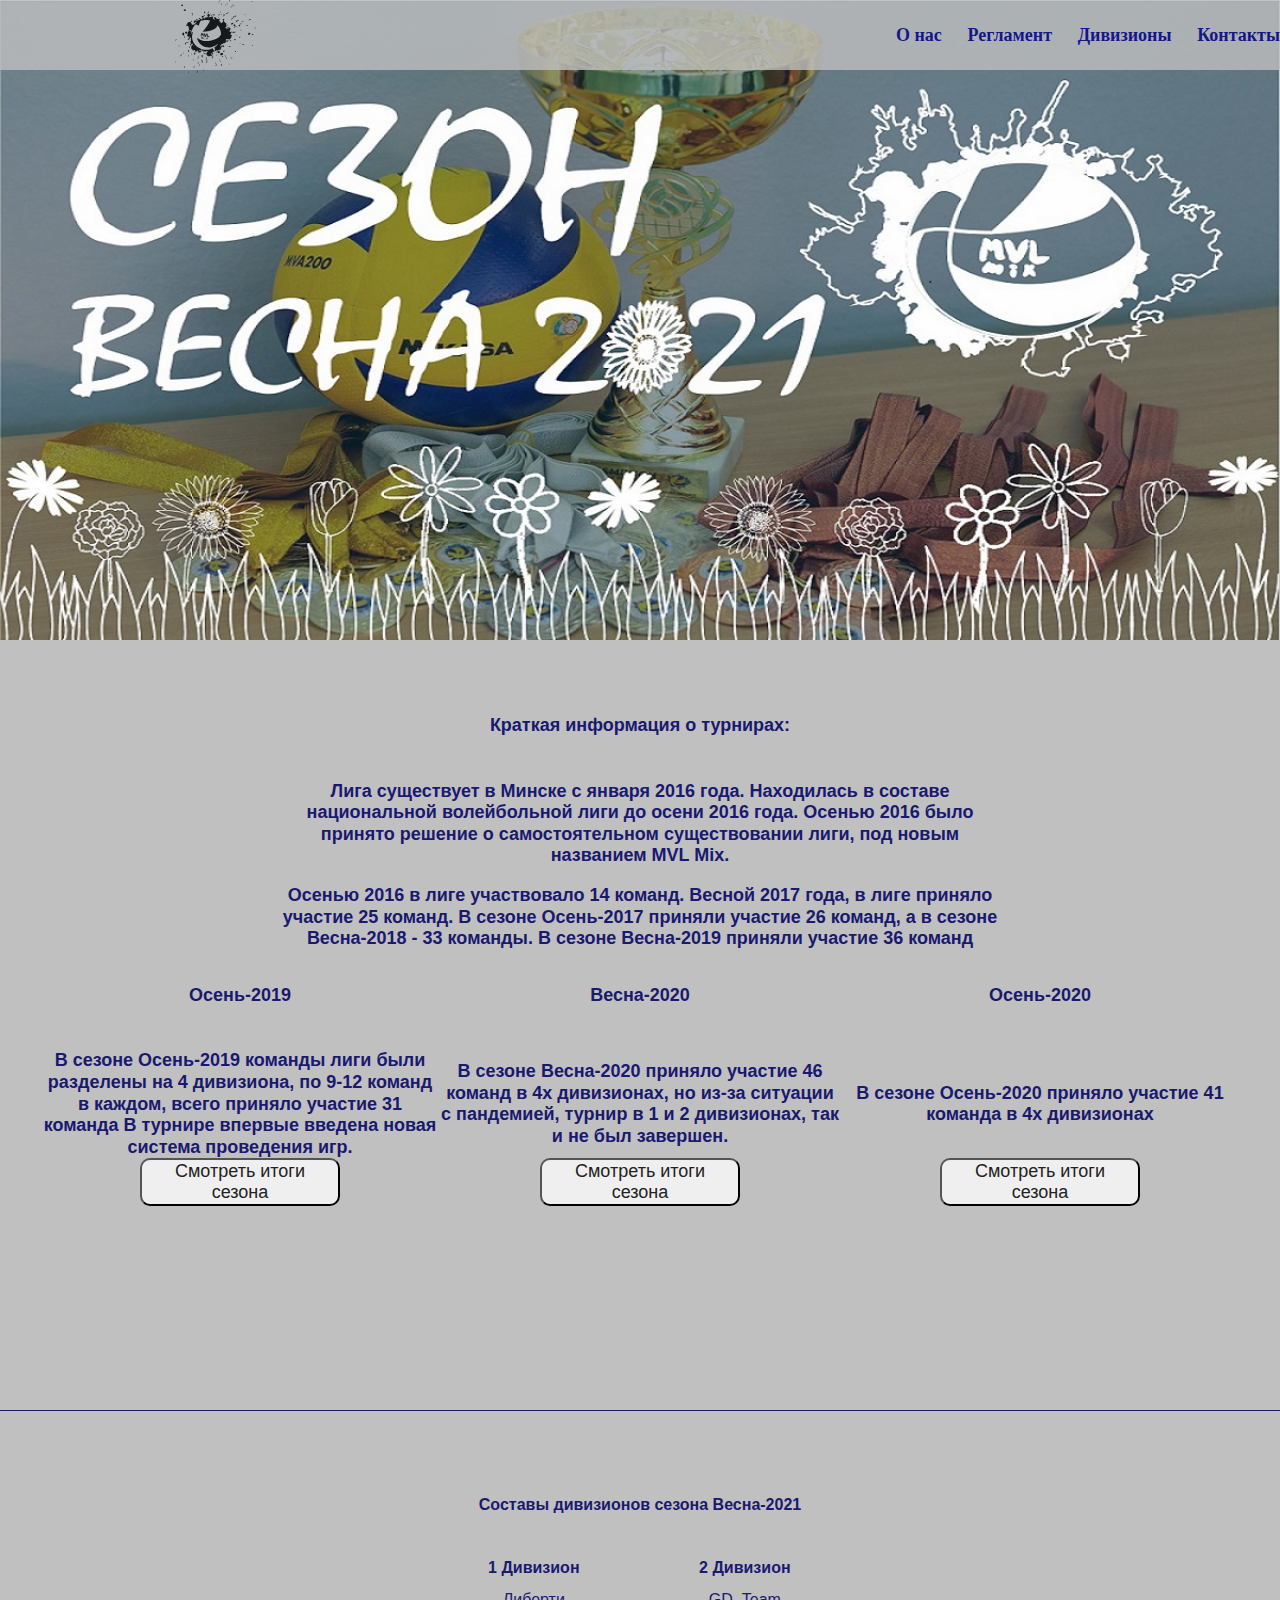
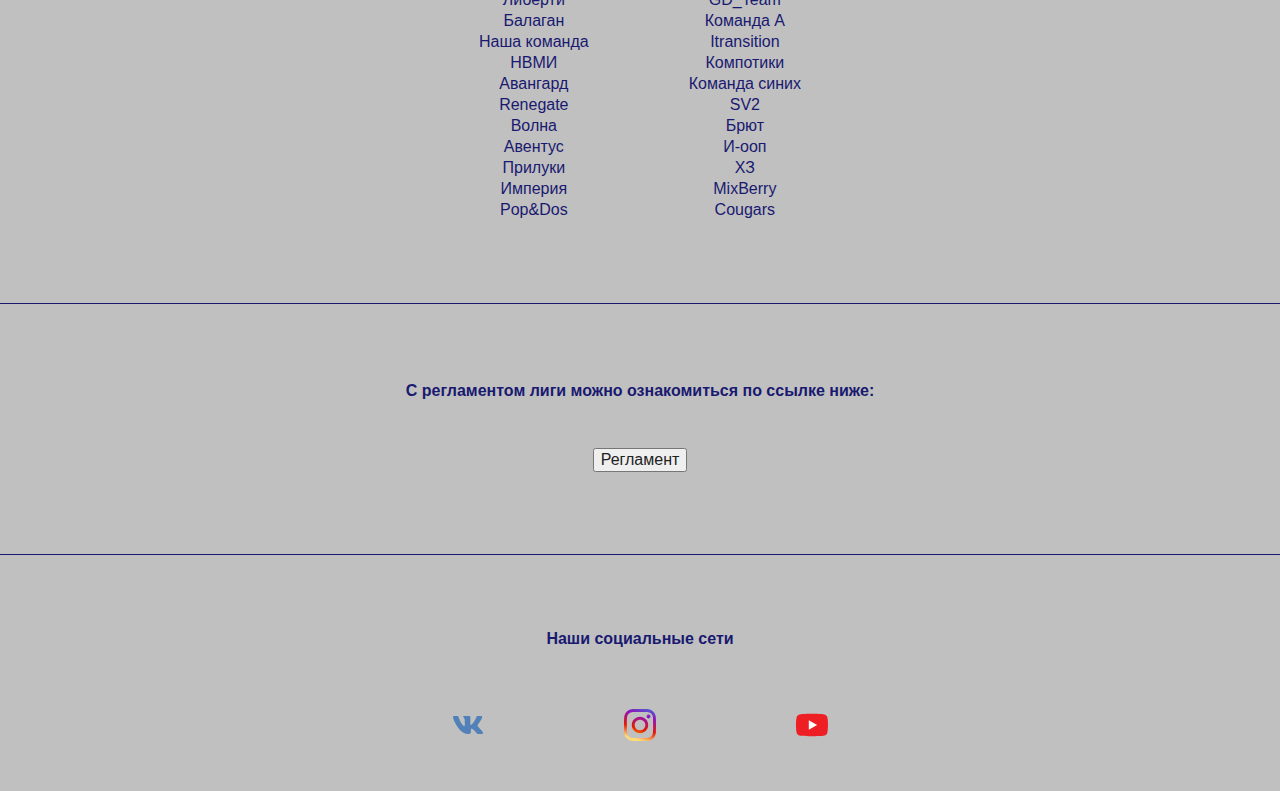
<file: index.html>
<!DOCTYPE html>
<html lang="en">
<head>
    <meta charset="UTF-8">
    <link rel="stylesheet" href="main.css">
    <link rel="stylesheet" href="reset.css">
    <link rel="stylesheet" href="modal.css">
    <link rel="stylesheet" href="icons.css">
    <link rel="stylesheet" href="current_season.css">
    <script src="modal.js"></script>
    <title>MinskVolley</title>
</head>
<body>
<header class="header">
    <div>
        <div class="navigation">
            <img class="headerImage" src="./assets/mvl_mix.svg">
            <nav class="links">
                <a href="" >О нас</a>
                <a href="#reglament">Регламент</a>
                <a href="#seasons">Дивизионы</a>
                <a href="#contacts">Контакты</a>
            </nav>
        </div>
    </div>
</header>
<main>
    <div>
        <img class="main_image" src="./assets/relax1.jpg">
    </div>

    <section id="seasons" class="seasons">
        <h1>Краткая информация о турнирах:</h1>
        <h2> Лига существует в Минске с января 2016 года. Находилась в составе национальной волейбольной лиги до
            осени 2016
            года.
            Осенью 2016 было принято решение о самостоятельном существовании лиги, под новым названием MVL
            Mix. </h2>
        </br>
        <h2>
            Осенью 2016 в лиге участвовало 14 команд.
            Весной 2017 года, в лиге приняло участие 25 команд.
            В сезоне Осень-2017 приняли участие 26 команд, а в сезоне Весна-2018 - 33 команды.
            В сезоне Весна-2019 приняли участие 36 команд
        </h2>
        <div class="seasons_blocks">
            <div class="season_block">
                <h1>Осень-2019</h1>
                <h3> В сезоне Осень-2019 команды лиги были разделены на 4 дивизиона, по 9-12 команд в каждом, всего
                    приняло
                    участие
                    31 команда
                    В турнире впервые введена новая система проведения игр. </h3>
                <button id="show-modal-Winter-2019" class="btn">Смотреть итоги сезона</button>
                <script>
                    // создаём модальное окно
                    var modal_winter2019 = $modal(
                        {
                            title: 'Сезон Зима-2019',
                            content: '<div>\n' +
                                '                1ДИВИЗИОН:\n' +
                                '                🥇 SAPPHIRE\n' +
                                '                🥈 БГУИР\n' +
                                '                🥉 Империя\n' +
                                '            </div>\n' +
                                '            </br>\n' +
                                '            <div>\n' +
                                '                2ДИВИЗИОН:\n' +
                                '                🥇 Феникс\n' +
                                '                🥈 СКА\n' +
                                '                🥉 ХЗ\n' +
                                '            </div>\n' +
                                '            </br>\n' +
                                '            <div>\n' +
                                '                3ДИВИЗИОН:\n' +
                                '                🥇 A10Sport\n' +
                                '                🥈 Команда синих\n' +
                                '                🥉 Сантьяго\n' +
                                '            </div>\n' +
                                '            </br>\n' +
                                '            <div>\n' +
                                '                4ДИВИЗИОН:\n' +
                                '                🥇 Авентус\n' +
                                '                🥈 Прилуки\n' +
                                '                🥉 AVIA_TEAM\n' +
                                '            </div>',
                        }
                    );
                    // при клике по кнопке #show-modal
                    document.querySelector('#show-modal-Winter-2019').addEventListener('click', function (e) {
                        // отобразим модальное окно
                        modal_winter2019.show();
                    });
                </script>
            </div>
            <div class="season_block">
                <h1>Весна-2020</h1>
                <h3>В сезоне Весна-2020 приняло участие 46 команд в 4х дивизионах, но из-за ситуации с пандемией, турнир
                    в 1
                    и 2 дивизионах, так и не был завершен.</h3>
                <button id="show-modal-Spring-2020" class="btn">Смотреть итоги сезона</button>
                <script>
                    // создаём модальное окно
                    var modal_spring2020 = $modal(
                        {
                            title: 'Сезон Весна-2020',
                            content: '<div class="table">\n' +
                                '                3ДИВИЗИОН:\n' +
                                '                🥇 Авентус\n' +
                                '                🥈 Прилуки\n' +
                                '                🥉 StartVolley2\n' +
                                '            </div>\n' +
                                '            </br>\n' +
                                '            <div class="table">\n' +
                                '                4ДИВИЗИОН:\n' +
                                '                🥇 #ZAV_RAD\n' +
                                '                🥈 e-dostavka.by\n' +
                                '                🥉 Союз\n' +
                                '            </div>',
                        }
                    );
                    // при клике по кнопке #show-modal
                    document.querySelector('#show-modal-Spring-2020').addEventListener('click', function (e) {
                        // отобразим модальное окно
                        modal_spring2020.show();
                    });
                </script>
            </div>
            <div class="season_block">
                <h1>Осень-2020</h1>
                <h3> В сезоне Осень-2020 приняло участие 41 команда в 4х дивизионах </h3>
                <button id="show-modal-Autumn-2020" class="btn">Смотреть итоги сезона</button>
                <script>
                    // создаём модальное окно
                    var modal_autumn2020 = $modal(
                        {
                            title: 'Сезон Осень-2020',
                            content: '<div class="table">\n' +
                                '                1ДИВИЗИОН:\n' +
                                '                🥇 Либерти\n' +
                                '                🥈 Балаган\n' +
                                '                🥉 Наша команда\n' +
                                '            </div>\n' +
                                '            </br>\n' +
                                '            <div class="table">\n' +
                                '                2ДИВИЗИОН:\n' +
                                '                🥇 Авентус\n' +
                                '                🥈 GD_Team\n' +
                                '                🥉 Прилуки\n' +
                                '            </div>\n' +
                                '            </br>\n' +
                                '            <div class="table">\n' +
                                '                3ДИВИЗИОН:\n' +
                                '                🥇 Брют\n' +
                                '                🥈 АГАТ\n' +
                                '                🥉 Belavia\n' +
                                '            </div>\n' +
                                '            </br>\n' +
                                '            <div class="table">\n' +
                                '                4ДИВИЗИОН:\n' +
                                '                🥇 #ZAV_RAD\n' +
                                '                🥈 Рубик\n' +
                                '                🥉 UNIQUE\n' +
                                '            </div>',
                        }
                    );
                    // при клике по кнопке #show-modal
                    document.querySelector('#show-modal-Autumn-2020').addEventListener('click', function (e) {
                        // отобразим модальное окно
                        modal_autumn2020.show();
                    });
                </script>
            </div>
        </div>
    </section>
    <section id="current_season" class="current_season">
        <div>
            <h1>Составы дивизионов сезона Весна-2021</h1>
            <div class="current_season_container">
                <div class="division1">
                    <h2>1 Дивизион</h2>
                    <ul  type="circle" class="division">
                        <li>Либерти</li>
                        <li>Балаган</li>
                        <li>Наша команда</li>
                        <li>НВМИ</li>
                        <li>Авангард</li>
                        <li>Renegate</li>
                        <li>Волна</li>
                        <li>Авентус</li>
                        <li>Прилуки</li>
                        <li>Империя</li>
                        <li>Pop&Dos</li>
                    </ul>
                </div>
                <div class="division2">
                    <h2>2 Дивизион</h2>
                    <ul  type="circle" class="division">
                        <li>GD_Team</li>
                        <li>Команда А</li>
                        <li>Itransition</li>
                        <li>Компотики</li>
                        <li>Команда синих</li>
                        <li>SV2</li>
                        <li>Брют</li>
                        <li>И-ооп</li>
                        <li>ХЗ</li>
                        <li>MixBerry</li>
                        <li>Cougars</li>
                    </ul>
                </div>
            </div>
        </div>
    </section>
    <section id="reglament" class="reglament">
        <h1>C регламентом лиги можно ознакомиться по ссылке ниже:</h1>
        <button onclick="document.location='https://docs.google.com/document/d/1iDTDJ8TRQ2p3In8Zr5C72tIBBD7g0bitOBm4wlQVhbg/edit'">Регламент</button>
    </section>

    <section id="contacts" class="footer">
        <h1>Наши социальные сети</h1>
        <ul class="social-icons">
            <li><a class="social-icon-vk" href="https://vk.com/mvlmix" title="..." target="_blank" rel="noopener"> <img src="assets/VK.svg"></a></li>
            <li><a class="social-icon-instagram" href="https://www.instagram.com/minsk_volleyball_league_mix/?hl=ru" title="..." target="_blank" rel="noopener"><img src="assets/Instagram.svg"></a></li>
            <li><a class="social-icon-youtube" href="https://www.youtube.com/channel/UCXqKXR0tRZYnVAnLcCT8R2A" title="..." target="_blank" rel="noopener"><img src="assets/YouTube.svg"></a></li>
        </ul>
    </section>

</main>
</body>
</html>
</file>
<file: main.css>
.navigation {
    display: flex;
    justify-content: space-between;
    width: 100%;
    background-color: #C0C0C0;
    align-items: center;
    height:70px;
    position: fixed;
    opacity: 0.8;
    z-index: 999;
}

.links {
    display: flex;
    justify-content: space-between;
    width: 30%;
    color: darkblue;
}

.links a {
    font-family: "Fira Code Medium";
    font-weight: bold;
    font-size: large;
    text-decoration: none;
    color: darkblue;
}

.headerImage {
    width: 115px;
    height: 115px;
    padding-left: 150px;
    background-color: unset;
}

.main_image {
    width: 100%;
}

.table {
    display: flex;
    flex-direction: column;
}

.h1 {
    font-family: "Javanese Text";
    font-weight: bold;
    font-size: large;
}

.seasons {
    background-color: #C0C0C0;
    font-family: "Javanese Text";
    font-size: large;
    color: black;
    display: flex;
    flex-direction: column;
    justify-content: flex-start;
    align-items: center;
    min-height: 70vh;
    padding-top: 70px;
    padding-bottom: 70px;
    border-bottom: 1px double #191970;
}
.seasons h2{
    font-family: 'Poppins', sans-serif;
    font-weight: 600;
    line-height: 1.2;
    text-align: center;
    color:#191970;
    width: 80vh;
}
.seasons h3{
    font-family: 'Poppins', sans-serif;
    font-weight: 600;
    line-height: 1.2;
    text-align: center;
    color:#191970;
}
.seasons h1{
    font-family: 'Poppins', sans-serif;
    font-weight: 800;
    line-height: 1.7;
    text-align: center;
    color:#191970;
    padding-bottom: 40px;
}
.seasons_blocks {
    display: flex;
    justify-content: space-around;
    flex-wrap: wrap;
    padding-top: 30px;
}

.season_block {
    display: flex;
    flex-direction: column;
    justify-content: space-between;
    align-items: center;
    width: 400px;
    border-radius: 20px;
}

.season_block .btn{
    width:50%;
    border-radius: 10px;
}
.season_block h2{
    padding: 10px;
    text-align: center;
    font-family: 'Poppins', sans-serif;
    font-weight: 300;
    line-height: 1;
}
.reglament{
    display: flex;
    flex-direction: column;
    align-items: center;
    justify-content: space-around;
    height: 100px;
    background-color: #C0C0C0;
    padding-bottom: 80px;
    padding-top: 70px;
    border-bottom: darkseagreen;
    border-bottom: 1px double #191970;
}
.reglament h1{
    font-family: 'Poppins', sans-serif;
    font-weight: 800;
    line-height: 1.7;
    text-align: center;
    color:#191970;
    padding-bottom: 40px;
}
</file>
<file: modal.css>
.modal__backdrop {
    position: fixed;
    top: 0;
    right: 0;
    bottom: 0;
    left: 0;
    background: rgba(0, 0, 0, 0.5);
    opacity: 0;
    z-index: -1;
    pointer-events: none;
    transition: opacity0 .2s ease-in;
}

.modal__content {
    position: relative;
    width: auto;
    margin: 10px;
    transition: opacity 0.3s ease-in;
    display: flex;
    flex-direction: column;
    background-color: #fff;
    background-clip: padding-box;
    border: 1px solid rgba(0, 0, 0, 0.2);
    border-radius: 0.3rem;
    box-shadow: 0 0 7px 0 rgba(0, 0, 0, 0.3);
}

@media (min-width: 576px) {
    .modal__content {
        max-width: 500px;
        margin: 50px auto;
    }
}

.modal__show .modal__backdrop,
.modal__show .modal__content {
    opacity: 1;
    z-index: 1050;
    pointer-events: auto;
    overflow-y: auto;
}

.modal__header {
    display: flex;
    align-items: center;
    justify-content: space-between;
    padding: 15px;
    border-bottom: 1px solid #eceeef;
}

.modal__title {
    margin-top: 0;
    margin-bottom: 0;
    line-height: 1.5;
    font-size: 1.25rem;
    font-weight: 500;
}

.modal__btn-close {
    float: right;
    font-family: sans-serif;
    font-size: 24px;
    font-weight: 700;
    line-height: 1;
    color: #000;
    text-shadow: 0 1px 0 #fff;
    opacity: 0.5;
    text-decoration: none;
}

.modal__btn-close:focus,
.modal__btn-close:hover {
    color: #000;
    text-decoration: none;
    cursor: pointer;
    opacity: 0.75;
}

.modal__body {
    position: relative;
    flex: 1 1 auto;
    padding: 15px;
    overflow: auto;
}

.modal__footer {
    display: flex;
    align-items: center;
    justify-content: flex-end;
    padding: 1rem;
    border-top: 1px solid #e9ecef;
    border-bottom-right-radius: 0.3rem;
    border-bottom-left-radius: 0.3rem;
}
</file>
<file: icons.css>
.social-icons {
    display: flex;
    justify-content: center;
    list-style: none;
    margin-top: 1rem;
    margin-bottom: 10px;
    padding-left: 0;
}
.social-icons>li {
    margin-left: 70px;
    margin-right: 70px;
}
.social-icons a {
    position: relative;
    display: block;
    -webkit-user-select: none;
    -moz-user-select: none;
    -ms-user-select: none;
    user-select: none;
    transition: background-color .3s ease-in-out;
    width: 2rem;
    border-radius: .25rem;
    margin-bottom: 10px;
}
.footer h1 {
    font-family: 'Poppins', sans-serif;
    font-weight: 800;
    line-height: 1.7;
    text-align: center;
    color:#191970;
    padding-bottom: 40px;
}
.footer{
    background-color: #C0C0C0;
    padding-top: 70px;
    padding-bottom: 30px;
}
</file>
<file: current_season.css>
.current_season{
    display: flex;
    flex-direction: column;
    align-items: center;
    background-color: #C0C0C0;
    padding-top: 80px;
    padding-bottom: 80px;
    border-bottom: 1px double #191970;
}
.current_season h1{
    font-family: 'Poppins', sans-serif;
    font-weight: 800;
    line-height: 1.7;
    text-align: center;
    color:#191970;
    padding-bottom: 40px;
}
.current_season_container{
    display: flex;
    justify-content: center;
}
.current_season_container h2{
    font-family: 'Poppins', sans-serif;
    font-weight: 600;
    line-height: 1.2;
    text-align: center;
    color:#191970;
    padding-bottom: 15px;
}
.current_season_container li{
    font-family: 'Poppins', sans-serif;
    font-weight: 250;
    line-height: 1;
    color:#191970;
    text-align: center;
    margin-bottom: 5px;
}
.division1{
    margin-right: 100px;
}
</file>
